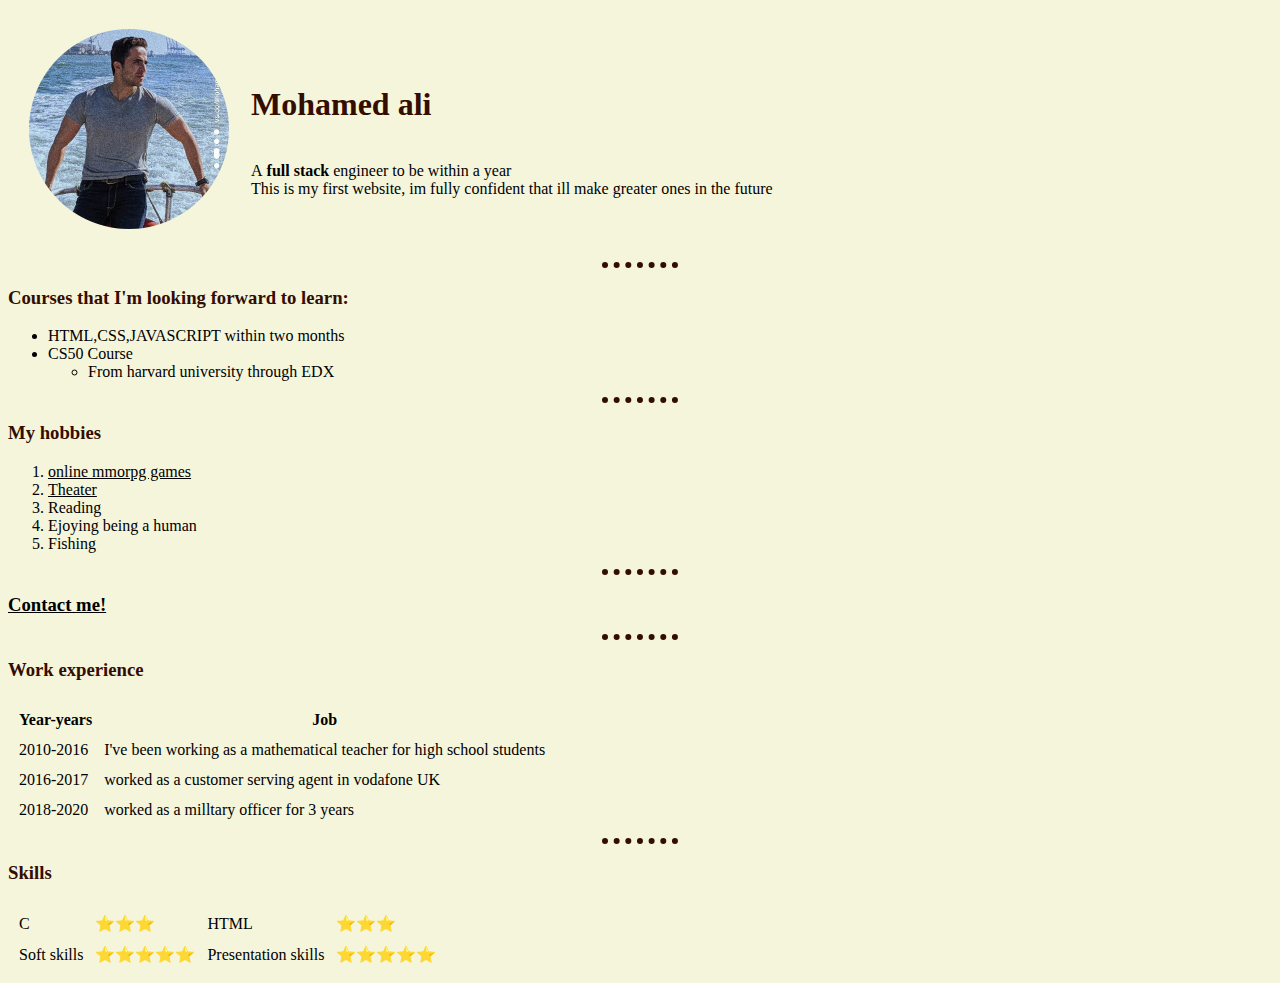
<file: index.html>
<!DOCTYPE html>
<html lang="en" dir="ltr">
  <head>
    <meta charset="utf-8">
    <link rel="stylesheet" href="css/styles.css">
    <meta name="description" content="my historic biograpy">
    <meta name="keywords" content="erada, 3azima, sharmata">
    <meta name="author" content="Mohamed ali">
    <title> this is mohamed's website</title>

  </head>
  <body ">
    <table cellspacing="20px" >
      <tr>
        <td><img src="images/mohamed.png" alt="Mohamed1's profile picture" style="width:200px; hight:200px;"></td>
        <td><h1>Mohamed ali <br></h1> <br>A<strong> full stack</strong>   engineer to be  within a year <br> This is my first website, im fully confident that ill make greater ones in the future </td>
      </tr>
    </table>
    <hr>
    <h3> Courses that I'm looking forward to learn:</h3>
    <ul>
      <li>HTML,CSS,JAVASCRIPT within two months</li>
      <li>CS50 Course
        <ul>
          <li>From harvard university through EDX</li>
        </ul>
      </li>
    </ul>
    <hr>
    <h3> My hobbies</h3>
    <ol>
      <li><a href="https://en.wikipedia.org/wiki/Massively_multiplayer_online_role-playing_game">online mmorpg games</a></li>
      <li><a href="theater.html">Theater</a>  </li>
      <li>Reading</li>
      <li> Ejoying being a human</li>
      <li>Fishing</li>

    </ol>
    <hr>
    <h3><a href="contactme.html">Contact me!</a></h3>
    <hr>
    <h3>Work experience</h3>
    <table cellspacing="10">
      <thead>
        <tr>
          <th>Year-years</th>
          <th>Job</th>
        </tr>
      </thead>
      <tbody>
        <tr>
          <td>2010-2016</td>
          <td>I've been working as a mathematical teacher for high school students</td>
        </tr>
        <tr>
          <td>2016-2017</td>
          <td>worked as a customer serving agent in vodafone UK</td>
        </tr>
        <tr>
          <td>2018-2020</td>
          <td>worked as a milltary officer for 3 years </td>
        </tr>
      </tbody>
    </table>
    <hr>
    <h3>Skills</h3>
    <table cellspacing="10">
        <td>C</td>
        <td>⭐⭐⭐</td>
        <td>HTML</td>
        <td>⭐⭐⭐</td>
      </tr>
      <tr>
        <td>Soft skills</td>
        <td>⭐⭐⭐⭐⭐</td>
        <td>Presentation skills</td>
        <td>⭐⭐⭐⭐⭐</td>
      </tr>
    </table>
  </body>
</html>
</file>
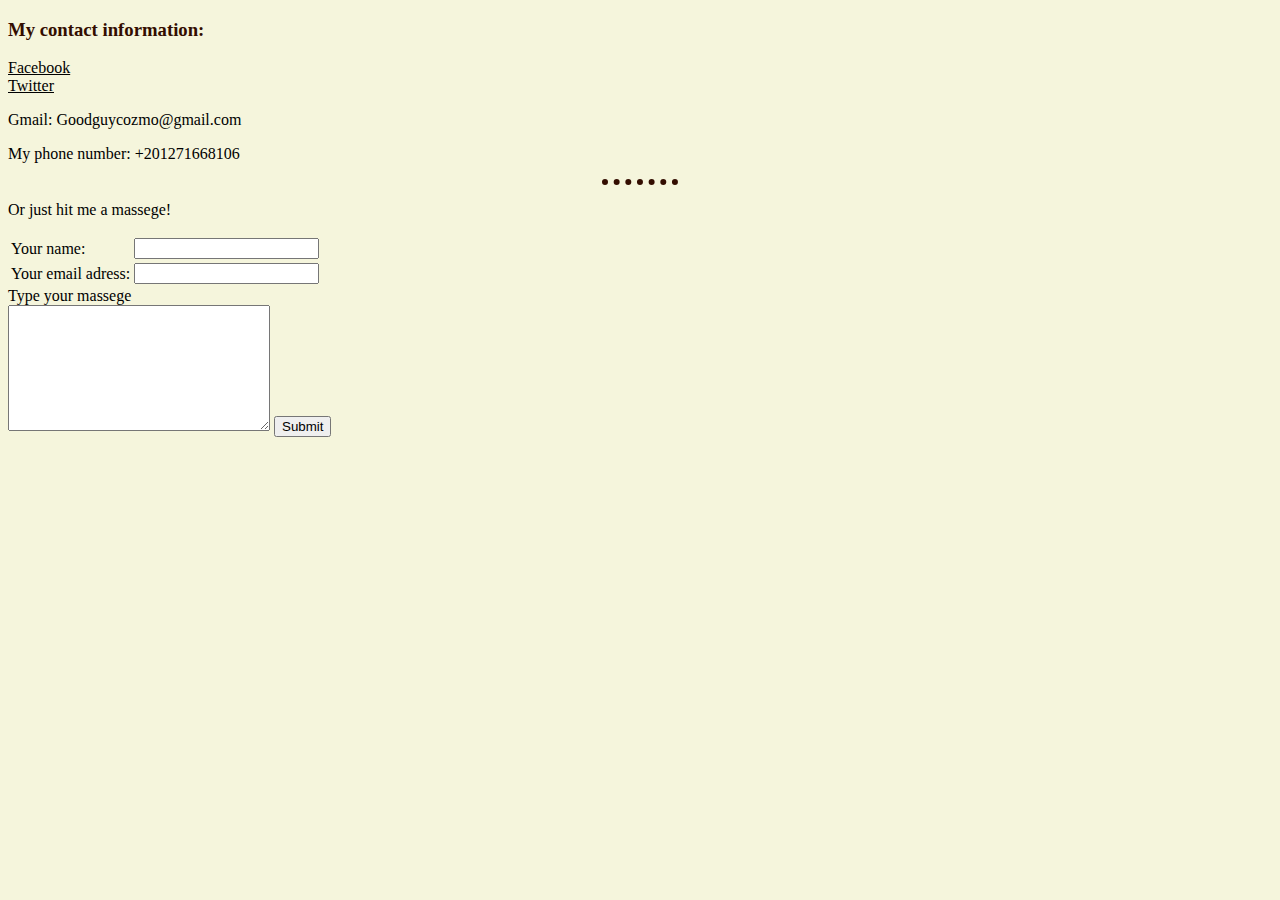
<file: contactme.html>
<!DOCTYPE html>
<html lang="en" dir="ltr">

<head>
  <meta charset="utf-8">
  <title>contact me!</title>
  <link rel="stylesheet" href="css/styles.css">
</head>

<body>
  <h3>My contact information:</h3>
  <a href="https://www.facebook.com/Goodguycozmo">Facebook</a>
  <br>
  <a href="https://twitter.com/It_startswith">Twitter</a>
  <p>Gmail: Goodguycozmo@gmail.com</p>
  <p>My phone number: +201271668106</p>
  <hr>
  <p>Or just hit me a massege!</p>
  <form class="" action="mailto:goodguycozmo@gmail.com" method="post" enctype="text/plain">
    <!-- forms take a lable and an input -->
    <table>
      <tr>
        <td><label for="name">Your name:</label></td>
        <td><input type="text" name="clientsname" id"name" value=""></td>
      </tr>
      <tr>
        <td><label>Your email adress:</label></td>
        <td><input type="email" name="clientsadress"></td>
      </tr>
    </table>
    <label>Type your massege</label><br>
    <textarea name="clientstext" rows="8" cols="30"></textarea>
    <input type="submit" name="">
  </form>
</body>

</html>
</file>
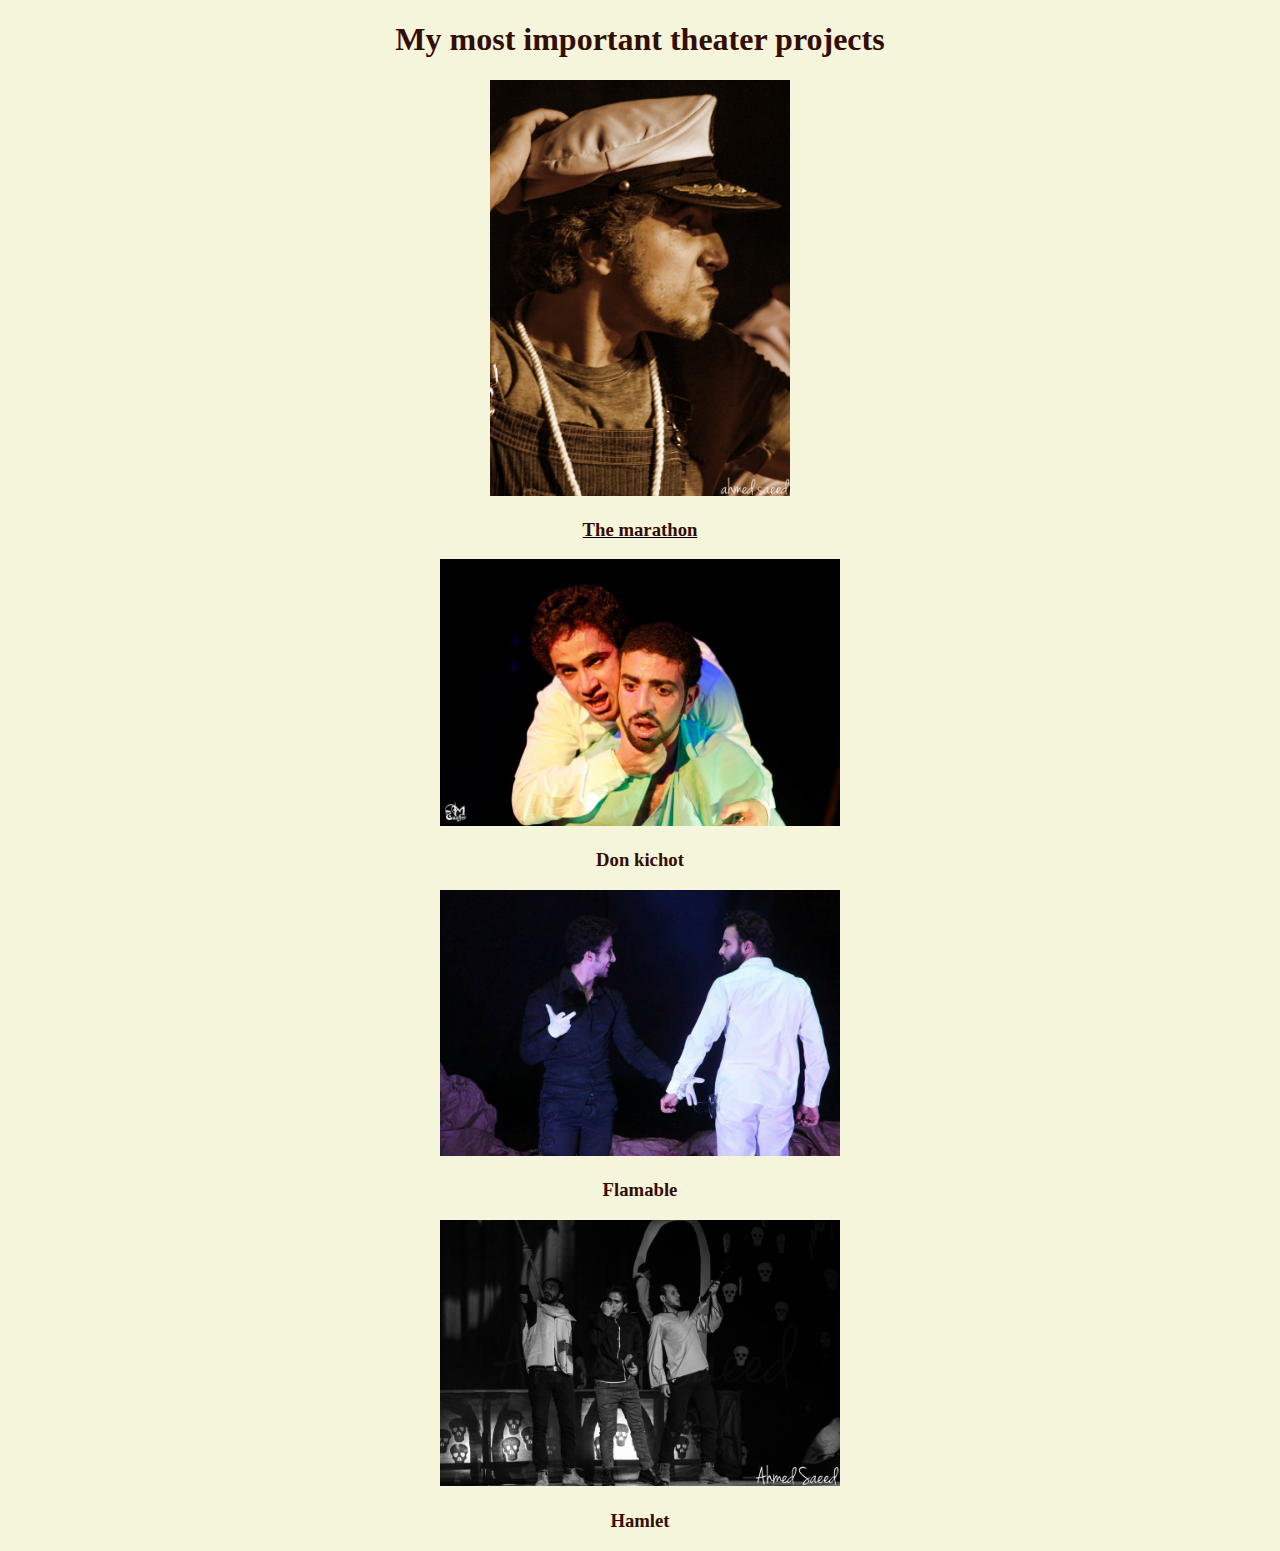
<file: theater.html>
<!DOCTYPE html>
<html lang="en" dir="ltr">

<head>
  <meta charset="utf-8">
  <title>theater</title>
  <link rel="stylesheet" href="css/styles.css">
</head>

<body>
  <center>
    <h1> My most important theater projects</h1>
    <img src="images/marathon.jpg" alt="the arathon" style="width:300px; hight:400px;">
    <br>
    <a href="https://cutt.ly/wjmLero"><h3>The marathon</h3></a>
    <img src="images/fares.jpg" alt="elfares we el batal" style=" width:400px; hight: 400px;">
    <p><h3>Don kichot</h3></p>
    <img src="images/flamable.jpg" alt="flamable" style="width:400px; hight:400px;">
    <p><h3>Flamable</h></p>
    <img src="images/hamlet.jpg" alt="hamlet" style=" width:400px; hight: 400px;">
    <p> <h3>Hamlet</h3> </p>
  </center>
</body>

</html>
</file>
<file: css/styles.css>
body{
  background-color:  Beige;
}
hr{
  border-style: dotted none none;
  border-width: 6px;
  border-color:   #330d00;
  width: 6%;
}
h1, h3{
  color:  #330d00;
}
a{
  color: black;
}
</file>
